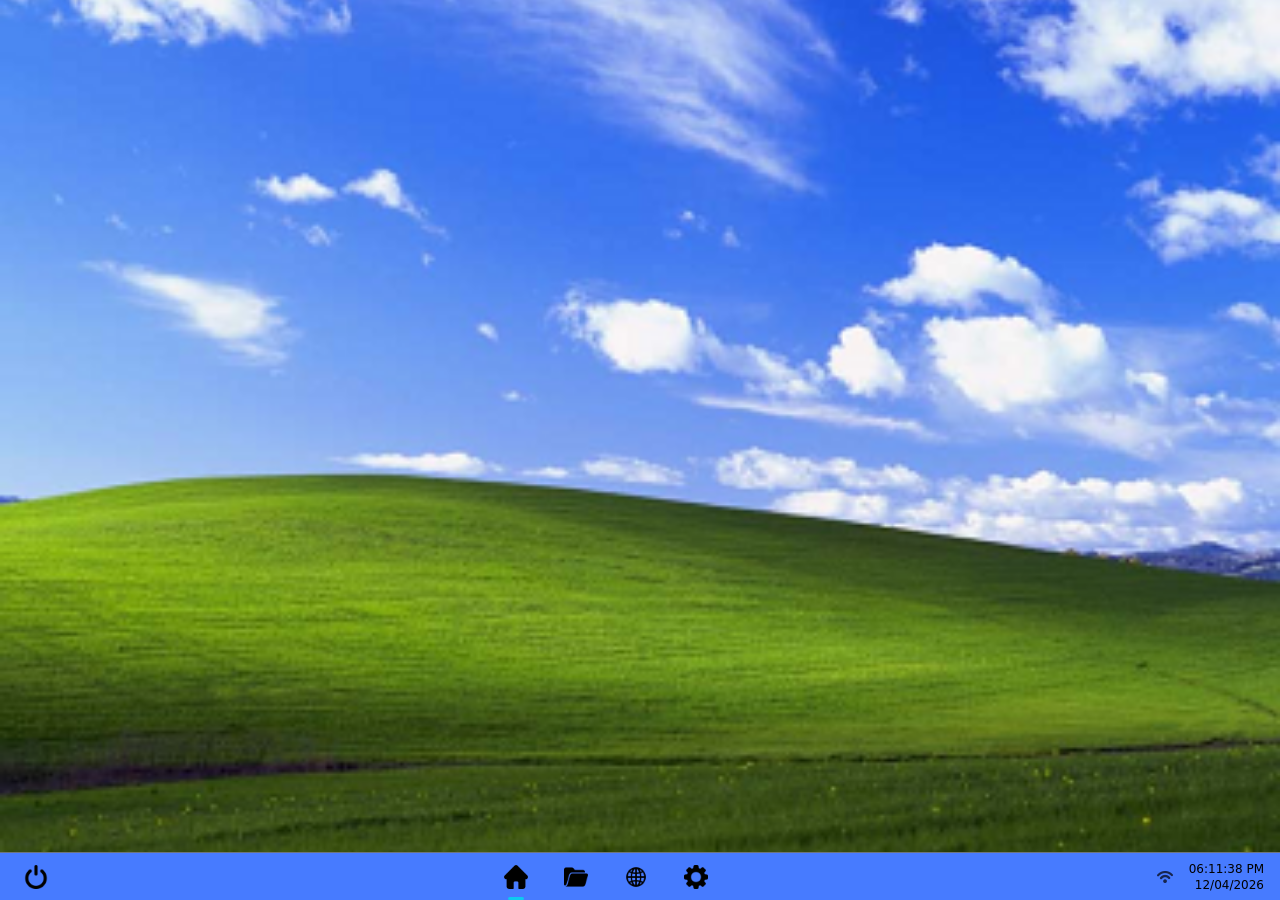
<file: index.html>
<!doctype html>
<html lang="en">
  <!--Thanks to Gregor Cresnar, kmg design, alkhalifi design, pixel perfect, and Freepick for providing the design assets from flaticon.com -->
  <head>
    <meta charset="UTF-8" />
    <meta name="viewport" content="width=device-width, initial-scale=1.0" />
    <title>Home</title>
    <!-- Bootstrap CSS -->
    <link
      href="https://cdn.jsdelivr.net/npm/bootstrap@5.3.8/dist/css/bootstrap.min.css"
      rel="stylesheet"
      integrity="sha384-sRIl4kxILFvY47J16cr9ZwB07vP4J8+LH7qKQnuqkuIAvNWLzeN8tE5YBujZqJLB"
      crossorigin="anonymous"
    />
    <!-- External Stylesheet -->
    <link rel="stylesheet" href="styles.css" />
    <style>
      /* Background Image for the Homepage */
      body {
        background-image: url("/images/desktop-background.png");
        background-size: cover;
        background-position: center;
        height: 100vh;
        margin: 0;
        display: flex;
        flex-direction: column;
        justify-content: flex-end; /* Align taskbar to the bottom */
      }
    </style>
  </head>
  <body>
    <!-- Taskbar -->
    <nav
      class="navbar fixed-bottom bg-dark navbar-dark border-top border-secondary p-0 taskbar"
    >
      <div
        class="container-fluid h-100 d-flex justify-content-between align-items-center px-2"
      >
        <!-- Left: Start Menu Image Icon -->
        <div class="d-flex align-items-center h-100">
          <button
            class="btn btn-dark h-100 border-0 rounded-0 px-3 d-flex align-items-center taskbar-btn"
            type="button"
            title="Start"
            id="startMenuBtn"
          >
            <img src="/images/start.png" alt="Start" class="taskbar-icon" />
          </button>
          <!-- Start Menu (opens upward/backwards) -->
          <div
            id="startMenu"
            class="start-menu hidden"
            role="menu"
            aria-hidden="true"
          >
            <div
              class="app-item"
              data-target="fileExplorerBtn"
              role="menuitem"
              tabindex="0"
            >
              <img src="/images/files.png" alt="Files" />
              <span>File Explorer</span>
            </div>
            <div
              class="app-item"
              data-target="browserBtn"
              role="menuitem"
              tabindex="0"
            >
              <img src="/images/browser.png" alt="Browser" />
              <span>Browser</span>
            </div>
            <div
              class="app-item"
              data-target="settingsBtn"
              role="menuitem"
              tabindex="0"
            >
              <img src="/images/settings.png" alt="Settings" />
              <span>Settings</span>
            </div>
          </div>
        </div>

        <!-- Center: App Image Icons (Windows 11 Style) -->
        <div class="d-flex align-items-center h-100 gap-1 mx-auto">
          <!-- Home App -->
          <button
            class="btn btn-secondary h-100 border-0 rounded-0 px-3 d-flex flex-column justify-content-center align-items-center position-relative taskbar-btn active"
            type="button"
            title="Home"
            id="homeBtn"
            onclick="location.href = 'index.html'"
          >
            <img src="/images/home.png" alt="Home" class="taskbar-icon" />
            <span
              class="position-absolute bottom-0 start-50 translate-middle-x bg-info rounded active-indicator"
            ></span>
          </button>

          <!-- App -->
          <button
            class="btn btn-dark h-100 border-0 rounded-0 px-3 d-flex flex-column justify-content-center align-items-center position-relative taskbar-btn"
            type="button"
            title="File Explorer"
            id="fileExplorerBtn"
            onclick="location.href = 'files.html'"
          >
            <img src="/images/files.png" alt="Files" class="taskbar-icon" />
          </button>

          <!-- Pinned App (Inactive) -->
          <button
            class="btn btn-dark h-100 border-0 rounded-0 px-3 d-flex align-items-center taskbar-btn"
            type="button"
            title="Browser"
            id="browserBtn"
            onclick="location.href = 'browser.html'"
          >
            <img src="/images/browser.png" alt="Browser" class="taskbar-icon" />
          </button>

          <!-- Pinned App (Inactive) -->
          <button
            class="btn btn-dark h-100 border-0 rounded-0 px-3 d-flex align-items-center taskbar-btn"
            type="button"
            title="Settings"
            id="settingsBtn"
            onclick="location.href = 'settings.html'"
          >
            <img
              src="/images/settings.png"
              alt="Settings"
              class="taskbar-icon"
            />
          </button>
        </div>

        <!-- Right: System Tray -->
        <div
          class="d-flex align-items-center h-100 gap-3 px-2 text-white-50 system-tray"
        >
          <img src="/images/wifi.png" alt="Wifi" class="tray-icon-wifi" />
          <div
            class="text-end lh-1 d-flex flex-column justify-content-center h-100 tray-clock"
          >
            <span id="time"></span>
            <span class="mt-1" id="date"></span>
          </div>
        </div>
      </div>
    </nav>

    <script src="script.js"></script>
  </body>
</html>
</file>
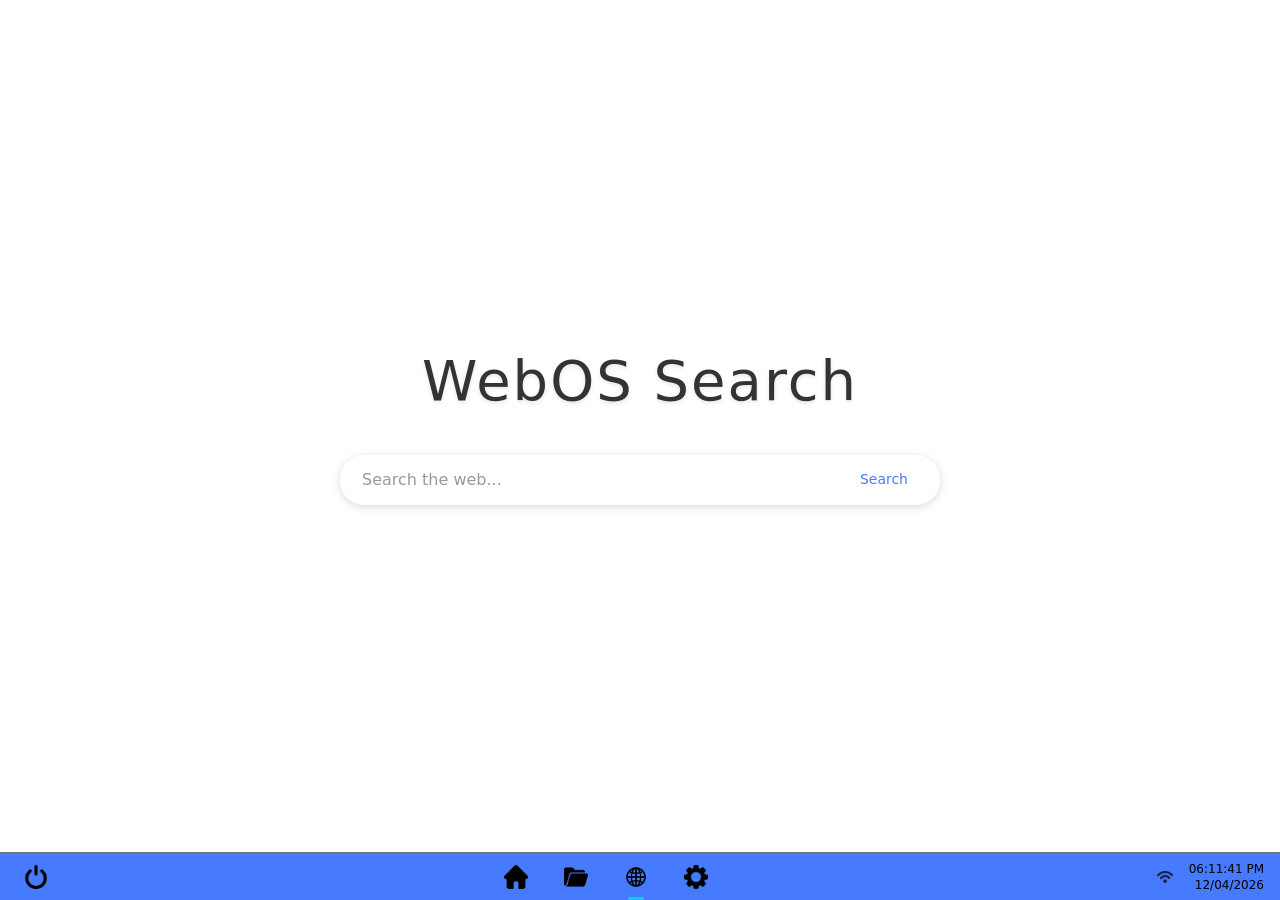
<file: browser.html>
<!doctype html>
<html lang="en">
  <!--Thanks to Gregor Cresnar, kmg design, alkhalifi design, pixel perfect, and Freepick for providing the design assets from flaticon.com -->
  <head>
    <meta charset="UTF-8" />
    <meta name="viewport" content="width=device-width, initial-scale=1.0" />
    <title>Browser</title>
    <!-- Bootstrap CSS -->
    <link
      href="https://cdn.jsdelivr.net/npm/bootstrap@5.3.8/dist/css/bootstrap.min.css"
      rel="stylesheet"
      integrity="sha384-sRIl4kxILFvY47J16cr9ZwB07vP4J8+LH7qKQnuqkuIAvNWLzeN8tE5YBujZqJLB"
      crossorigin="anonymous"
    />
    <!-- External Stylesheet -->
    <link rel="stylesheet" href="styles.css" />
  </head>
  <body>
    <!-- Browser Search Bar -->
    <div class="search-container">
      <h1 class="search-title">WebOS Search</h1>
      <form
        action="https://www.google.com/search"
        method="get"
        class="search-form"
      >
        <div class="search-wrapper">
          <input
            name="q"
            type="search"
            class="search-input"
            placeholder="Search the web..."
            aria-label="Search"
            required
          />
          <button
            class="search-button"
            type="submit"
            aria-label="Google Search"
          >
            Search
          </button>
        </div>
      </form>
    </div>

    <!-- Taskbar -->
    <nav
      class="navbar fixed-bottom bg-dark navbar-dark border-top border-secondary p-0 taskbar"
    >
      <div
        class="container-fluid h-100 d-flex justify-content-between align-items-center px-2"
      >
        <!-- Left: Start Menu Image Icon -->
        <div class="d-flex align-items-center h-100">
          <button
            class="btn btn-dark h-100 border-0 rounded-0 px-3 d-flex align-items-center taskbar-btn"
            type="button"
            title="Start"
            id="startMenuBtn"
          >
            <img src="/images/start.png" alt="Start" class="taskbar-icon" />
          </button>
          <!-- Start Menu (opens upward/backwards) -->
          <div
            id="startMenu"
            class="start-menu hidden"
            role="menu"
            aria-hidden="true"
          >
            <div
              class="app-item"
              data-target="fileExplorerBtn"
              role="menuitem"
              tabindex="0"
            >
              <img src="/images/files.png" alt="Files" />
              <span>File Explorer</span>
            </div>
            <div
              class="app-item"
              data-target="browserBtn"
              role="menuitem"
              tabindex="0"
            >
              <img src="/images/browser.png" alt="Browser" />

              <span>Browser</span>
            </div>
            <div
              class="app-item"
              data-target="settingsBtn"
              role="menuitem"
              tabindex="0"
            >
              <img src="/images/settings.png" alt="Settings" />
              <span>Settings</span>
            </div>
          </div>
        </div>

        <!-- Center: App Image Icons (Windows 11 Style) -->
        <div class="d-flex align-items-center h-100 gap-1 mx-auto">
          <!-- Home App -->
          <button
            class="btn btn-dark h-100 border-0 rounded-0 px-3 d-flex flex-column justify-content-center align-items-center position-relative taskbar-btn"
            type="button"
            title="Home"
            id="homeBtn"
            onclick="location.href = 'index.html'"
          >
            <img src="/images/home.png" alt="Home" class="taskbar-icon" />
          </button>

          <!-- App -->
          <button
            class="btn btn-dark h-100 border-0 rounded-0 px-3 d-flex flex-column justify-content-center align-items-center position-relative taskbar-btn"
            type="button"
            title="File Explorer"
            id="fileExplorerBtn"
            onclick="location.href = 'files.html'"
          >
            <img src="/images/files.png" alt="Files" class="taskbar-icon" />
          </button>

          <!-- Pinned App (Active) -->
          <button
            class="btn btn-secondary h-100 border-0 rounded-0 px-3 d-flex flex-column justify-content-center align-items-center position-relative taskbar-btn active"
            type="button"
            title="Browser"
            id="browserBtn"
            onclick="location.href = 'browser.html'"
          >
            <img src="/images/browser.png" alt="Browser" class="taskbar-icon" />
            <span
              class="position-absolute bottom-0 start-50 translate-middle-x bg-info rounded active-indicator"
            ></span>
          </button>

          <!-- Pinned App (Inactive) -->
          <button
            class="btn btn-dark h-100 border-0 rounded-0 px-3 d-flex align-items-center taskbar-btn"
            type="button"
            title="Settings"
            id="settingsBtn"
            onclick="location.href = 'settings.html'"
          >
            <img
              src="/images/settings.png"
              alt="Settings"
              class="taskbar-icon"
            />
          </button>
        </div>

        <!-- Right: System Tray -->
        <div
          class="d-flex align-items-center h-100 gap-3 px-2 text-white-50 system-tray"
        >
          <img src="/images/wifi.png" alt="Wifi" class="tray-icon-wifi" />
          <div
            class="text-end lh-1 d-flex flex-column justify-content-center h-100 tray-clock"
          >
            <span id="time"></span>
            <span class="mt-1" id="date"></span>
          </div>
        </div>
      </div>
    </nav>

    <script src="script.js"></script>
  </body>
</html>
</file>
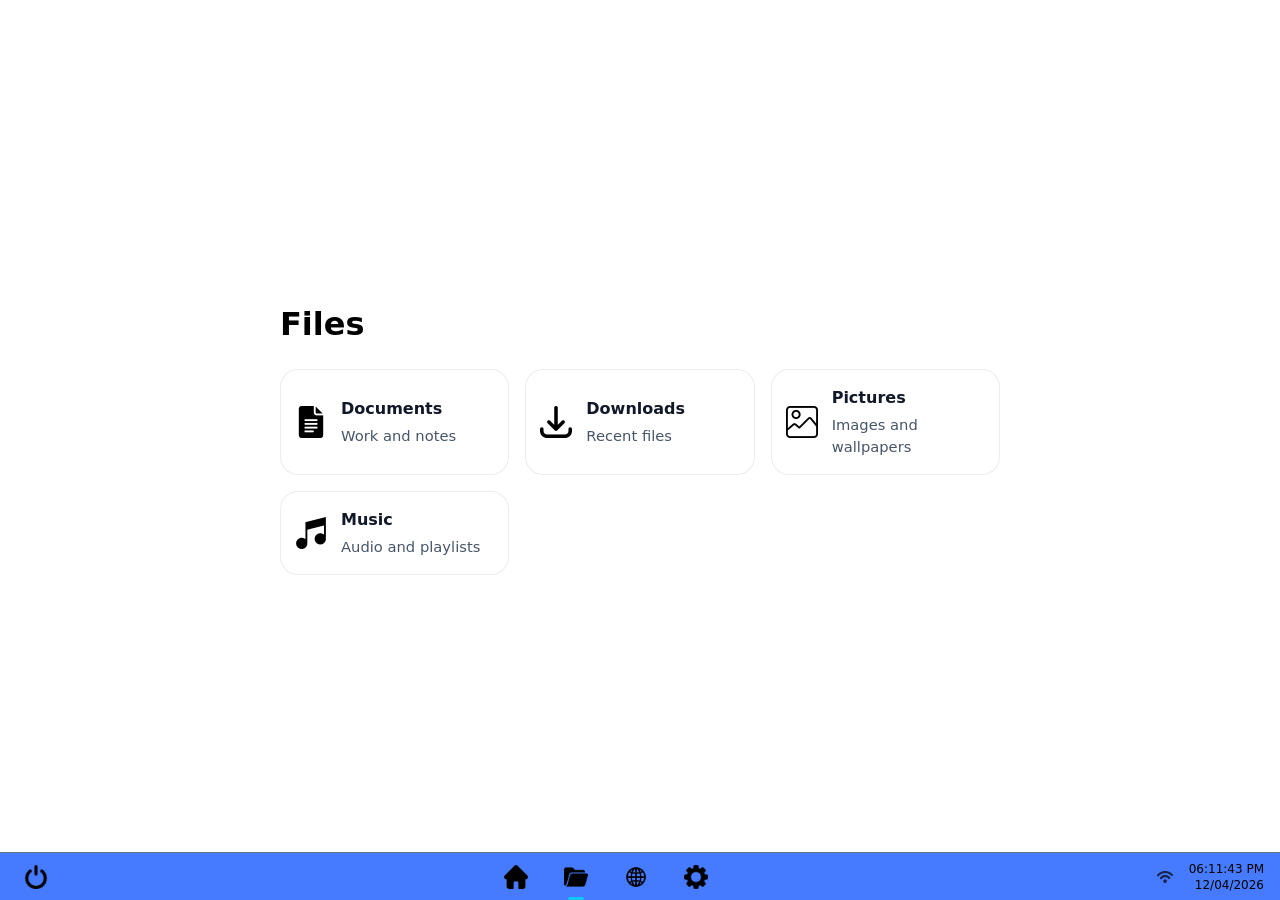
<file: files.html>
<!doctype html>
<html lang="en">
  <!--Thanks to Bhrat Icons, Gregor Cresnar, kmg design, alkhalifi design, pixel perfect, and Freepick for providing the design assets from flaticon.com -->
  <head>
    <meta charset="UTF-8" />
    <meta name="viewport" content="width=device-width, initial-scale=1.0" />
    <title>Files</title>
    <!-- Bootstrap CSS -->
    <link
      href="https://cdn.jsdelivr.net/npm/bootstrap@5.3.8/dist/css/bootstrap.min.css"
      rel="stylesheet"
      integrity="sha384-sRIl4kxILFvY47J16cr9ZwB07vP4J8+LH7qKQnuqkuIAvNWLzeN8tE5YBujZqJLB"
      crossorigin="anonymous"
    />
    <!-- External Stylesheet -->
    <link rel="stylesheet" href="styles.css" />
  </head>
  <body>
    <div class="files-page">
      <div class="files-content">
        <h1>Files</h1>
        <div class="files-grid">
          <div class="file-item">
            <img src="/images/document.png" alt="Documents" />
            <div>
              <strong>Documents</strong>
              <p>Work and notes</p>
            </div>
          </div>
          <div class="file-item">
            <img src="/images/downloads.png" alt="Downloads" />
            <div>
              <strong>Downloads</strong>
              <p>Recent files</p>
            </div>
          </div>
          <div class="file-item">
            <img src="/images/image.png" alt="Pictures" />
            <div>
              <strong>Pictures</strong>
              <p>Images and wallpapers</p>
            </div>
          </div>
          <div class="file-item">
            <img src="/images/music.png" alt="Music" />
            <div>
              <strong>Music</strong>
              <p>Audio and playlists</p>
            </div>
          </div>
        </div>
      </div>
    </div>

    <!-- Taskbar -->
    <nav
      class="navbar fixed-bottom bg-dark navbar-dark border-top border-secondary p-0 taskbar"
    >
      <div
        class="container-fluid h-100 d-flex justify-content-between align-items-center px-2"
      >
        <!-- Left: Start Menu Image Icon -->
        <div class="d-flex align-items-center h-100">
          <button
            class="btn btn-dark h-100 border-0 rounded-0 px-3 d-flex align-items-center taskbar-btn"
            type="button"
            title="Start"
            id="startMenuBtn"
          >
            <img src="/images/start.png" alt="Start" class="taskbar-icon" />
          </button>
          <!-- Start Menu (opens upward/backwards) -->
          <div
            id="startMenu"
            class="start-menu hidden"
            role="menu"
            aria-hidden="true"
          >
            <div
              class="app-item"
              data-target="fileExplorerBtn"
              role="menuitem"
              tabindex="0"
            >
              <img src="/images/files.png" alt="Files" />
              <span>File Explorer</span>
            </div>
            <div
              class="app-item"
              data-target="browserBtn"
              role="menuitem"
              tabindex="0"
            >
              <img src="/images/browser.png" alt="Browser" />
              <span>Browser</span>
            </div>
            <div
              class="app-item"
              data-target="settingsBtn"
              role="menuitem"
              tabindex="0"
            >
              <img src="/images/settings.png" alt="Settings" />
              <span>Settings</span>
            </div>
          </div>
        </div>

        <!-- Center: App Image Icons (Windows 11 Style) -->
        <div class="d-flex align-items-center h-100 gap-1 mx-auto">
          <!-- Home App -->
          <button
            class="btn btn-dark h-100 border-0 rounded-0 px-3 d-flex flex-column justify-content-center align-items-center position-relative taskbar-btn"
            type="button"
            title="Home"
            id="homeBtn"
            onclick="location.href = 'index.html'"
          >
            <img src="/images/home.png" alt="Home" class="taskbar-icon" />
          </button>

          <!-- Active App -->
          <button
            class="btn btn-secondary h-100 border-0 rounded-0 px-3 d-flex flex-column justify-content-center align-items-center position-relative taskbar-btn active"
            type="button"
            title="File Explorer"
            id="fileExplorerBtn"
            onclick="location.href = 'files.html'"
          >
            <img src="/images/files.png" alt="Files" class="taskbar-icon" />
            <!-- Active indicator line -->
            <span
              class="position-absolute bottom-0 start-50 translate-middle-x bg-info rounded active-indicator"
            ></span>
          </button>

          <!-- Pinned App (Inactive) -->
          <button
            class="btn btn-dark h-100 border-0 rounded-0 px-3 d-flex align-items-center taskbar-btn"
            type="button"
            title="Browser"
            id="browserBtn"
            onclick="location.href = 'browser.html'"
          >
            <img src="/images/browser.png" alt="Browser" class="taskbar-icon" />
          </button>

          <!-- Pinned App (Inactive) -->
          <button
            class="btn btn-dark h-100 border-0 rounded-0 px-3 d-flex align-items-center taskbar-btn"
            type="button"
            title="Settings"
            id="settingsBtn"
            onclick="location.href = 'settings.html'"
          >
            <img
              src="/images/settings.png"
              alt="Settings"
              class="taskbar-icon"
            />
          </button>
        </div>

        <!-- Right: System Tray -->
        <div
          class="d-flex align-items-center h-100 gap-3 px-2 text-white-50 system-tray"
        >
          <img src="/images/wifi.png" alt="Wifi" class="tray-icon-wifi" />
          <div
            class="text-end lh-1 d-flex flex-column justify-content-center h-100 tray-clock"
          >
            <span id="time"></span>
            <span class="mt-1" id="date"></span>
          </div>
        </div>
      </div>
    </nav>

    <script src="script.js"></script>
  </body>
</html>
</file>
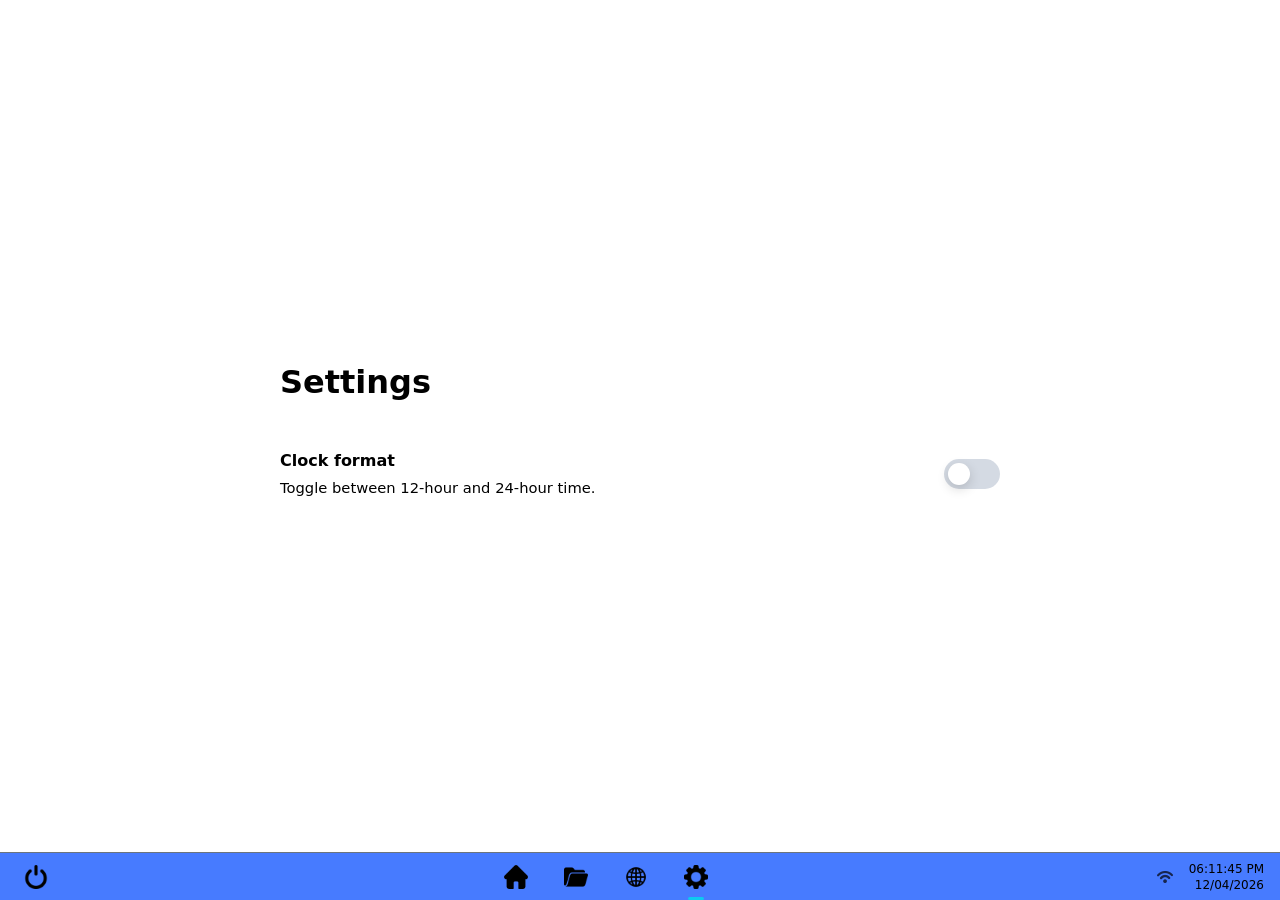
<file: settings.html>
<!doctype html>
<html lang="en">
  <!--Thanks to Gregor Cresnar, kmg design, alkhalifi design, pixel perfect, and Freepick for providing the design assets from flaticon.com -->
  <head>
    <meta charset="UTF-8" />
    <meta name="viewport" content="width=device-width, initial-scale=1.0" />
    <title></title>
    <!-- Bootstrap CSS -->
    <link
      href="https://cdn.jsdelivr.net/npm/bootstrap@5.3.8/dist/css/bootstrap.min.css"
      rel="stylesheet"
      integrity="sha384-sRIl4kxILFvY47J16cr9ZwB07vP4J8+LH7qKQnuqkuIAvNWLzeN8tE5YBujZqJLB"
      crossorigin="anonymous"
    />
    <!-- External Stylesheet -->
    <link rel="stylesheet" href="styles.css" />
  </head>
  <body>
    <div class="settings-page">
      <div class="settings-card">
        <h1>Settings</h1>

        <div class="setting-row">
          <div>
            <div class="setting-label">Clock format</div>
            <div class="setting-desc">
              Toggle between 12-hour and 24-hour time.
            </div>
          </div>
          <label class="toggle-switch">
            <input type="checkbox" id="clockFormatToggle" />
            <span class="slider"></span>
          </label>
        </div>
      </div>
    </div>

    <!-- Taskbar -->
    <nav
      class="navbar fixed-bottom bg-dark navbar-dark border-top border-secondary p-0 taskbar"
    >
      <div
        class="container-fluid h-100 d-flex justify-content-between align-items-center px-2"
      >
        <!-- Left: Start Menu Image Icon -->
        <div class="d-flex align-items-center h-100">
          <button
            class="btn btn-dark h-100 border-0 rounded-0 px-3 d-flex align-items-center taskbar-btn"
            type="button"
            title="Start"
            id="startMenuBtn"
          >
            <img src="/images/start.png" alt="Start" class="taskbar-icon" />
          </button>
          <!-- Start Menu (opens upward/backwards) -->
          <div
            id="startMenu"
            class="start-menu hidden"
            role="menu"
            aria-hidden="true"
          >
            <div
              class="app-item"
              data-target="fileExplorerBtn"
              role="menuitem"
              tabindex="0"
            >
              <img src="/images/files.png" alt="Files" />
              <span>File Explorer</span>
            </div>
            <div
              class="app-item"
              data-target="browserBtn"
              role="menuitem"
              tabindex="0"
            >
              <img src="/images/browser.png" alt="Browser" />
              <span>Browser</span>
            </div>
            <div
              class="app-item"
              data-target="settingsBtn"
              role="menuitem"
              tabindex="0"
            >
              <img src="/images/settings.png" alt="Settings" />
              <span>Settings</span>
            </div>
          </div>
        </div>

        <!-- Center: App Image Icons (Windows 11 Style) -->
        <div class="d-flex align-items-center h-100 gap-1 mx-auto">
          <!-- Home App -->
          <button
            class="btn btn-dark h-100 border-0 rounded-0 px-3 d-flex flex-column justify-content-center align-items-center position-relative taskbar-btn"
            type="button"
            title="Home"
            id="homeBtn"
            onclick="location.href = 'index.html'"
          >
            <img src="/images/home.png" alt="Home" class="taskbar-icon" />
          </button>

          <!-- App -->
          <button
            class="btn btn-dark h-100 border-0 rounded-0 px-3 d-flex flex-column justify-content-center align-items-center position-relative taskbar-btn"
            type="button"
            title="File Explorer"
            id="fileExplorerBtn"
            onclick="location.href = 'files.html'"
          >
            <img src="/images/files.png" alt="Files" class="taskbar-icon" />
          </button>

          <!-- Pinned App (Inactive) -->
          <button
            class="btn btn-dark h-100 border-0 rounded-0 px-3 d-flex align-items-center taskbar-btn"
            type="button"
            title="Browser"
            id="browserBtn"
            onclick="location.href = 'browser.html'"
          >
            <img src="/images/browser.png" alt="Browser" class="taskbar-icon" />
          </button>

          <!-- Pinned App (Active) -->
          <button
            class="btn btn-secondary h-100 border-0 rounded-0 px-3 d-flex flex-column justify-content-center align-items-center position-relative taskbar-btn active"
            type="button"
            title="Settings"
            id="settingsBtn"
            onclick="location.href = 'settings.html'"
          >
            <img
              src="/images/settings.png"
              alt="Settings"
              class="taskbar-icon"
            />
            <span
              class="position-absolute bottom-0 start-50 translate-middle-x bg-info rounded active-indicator"
            ></span>
          </button>
        </div>

        <!-- Right: System Tray -->
        <div
          class="d-flex align-items-center h-100 gap-3 px-2 text-white-50 system-tray"
        >
          <img src="/images/wifi.png" alt="Wifi" class="tray-icon-wifi" />
          <div
            class="text-end lh-1 d-flex flex-column justify-content-center h-100 tray-clock"
          >
            <span id="time"></span>
            <span class="mt-1" id="date"></span>
          </div>
        </div>
      </div>
    </nav>

    <script src="script.js"></script>
  </body>
</html>
</file>
<file: styles.css>
/* Taskbar Base Container */
.taskbar {
  height: 48px;
  background-color: #477bff !important;
}

/* Standard App Icons */
.taskbar-icon {
  width: 24px;
  height: 24px;
}

/* Active App Indicator Line */
.active-indicator {
  width: 16px;
  height: 3px;
}

/* System Tray Text */
.system-tray {
  font-size: 0.85rem;
}

/* Wifi Icon in Tray */
.tray-icon-wifi {
  width: 16px;
  height: 16px;
  opacity: 0.7;
}

/* System Tray Clock Text */
.tray-clock {
  font-size: 0.75rem;
  color: black;
}

/* Remove default Bootstrap button backgrounds */
.taskbar-btn {
  background-color: transparent !important;
  color: white !important;
  transition: background-color 0.2s ease;
}

/* Subtle highlight when hovering over an icon */
.taskbar-btn:hover {
  background-color: rgba(255, 255, 255, 0.15) !important;
}

/* Give the active app button a slightly brighter background if desired */
.taskbar-btn.active {
  background-color: rgba(255, 255, 255, 0.1) !important;
}

/* Ensure Bootstrap buttons inside the taskbar are fully transparent */
.taskbar .btn {
  background-color: transparent !important;
  color: inherit !important;
  border: 0 !important;
  box-shadow: none !important;
  padding-left: 0.75rem;
  padding-right: 0.75rem;
}

/* Subtle hover/focus highlight for taskbar buttons */
.taskbar .btn {
  transition:
    background-color 0.15s ease,
    transform 0.06s ease;
  border-radius: 6px;
}
.taskbar .btn:hover,
.taskbar .btn:focus {
  background-color: rgba(255, 255, 255, 0.08) !important;
  box-shadow: none !important;
  outline: none !important;
  transform: translateY(-1px);
}
.taskbar .btn:active {
  background-color: rgba(255, 255, 255, 0.12) !important;
  transform: translateY(0);
}

/* If you use images directly, remove any display artifacts */
.taskbar-icon,
.tray-icon-wifi {
  display: block;
}

/* Start menu (opens upward/backwards) */
.start-menu {
  position: fixed;
  bottom: 56px; /* just above the taskbar */
  left: 8px; /* align near the start button */
  min-width: 240px;
  background: linear-gradient(
    180deg,
    rgba(70, 100, 220, 0.96),
    rgba(22, 34, 90, 0.94)
  );
  color: #fff;
  border-radius: 12px;
  padding: 8px;
  box-shadow:
    0 18px 48px rgba(8, 16, 48, 0.7),
    inset 0 1px 0 rgba(255, 255, 255, 0.02);
  backdrop-filter: blur(8px) saturate(120%);
  border: 1px solid rgba(255, 255, 255, 0.06);
  z-index: 1050;
}
.start-menu.hidden {
  display: none;
}
.start-menu .app-item {
  display: flex;
  align-items: center;
  gap: 12px;
  padding: 10px 12px;
  border-radius: 8px;
  cursor: pointer;
}
.start-menu .app-item img {
  width: 22px;
  height: 22px;
  filter: drop-shadow(0 1px 0 rgba(0, 0, 0, 0.45));
}
.start-menu .app-item span {
  color: rgba(255, 255, 255, 0.95);
  font-size: 0.95rem;
  font-weight: 500;
}
.start-menu .app-item:hover,
.start-menu .app-item:focus {
  background-color: rgba(255, 255, 255, 0.06);
}

.settings-page {
  min-height: calc(100vh - 48px);
  display: flex;
  align-items: center;
  justify-content: center;
  padding: 48px 20px 20px;
  background: rgba(255, 255, 255, 0.04);
}
.settings-card {
  width: min(720px, 100%);
  background: transparent;
  border: none;
  border-radius: 0;
  padding: 0;
  box-shadow: none;
}
.settings-card h1 {
  margin-bottom: 28px;
  color: #000000;
  font-size: 2rem;
  font-weight: 600;
}
.setting-row {
  display: flex;
  justify-content: space-between;
  align-items: center;
  gap: 20px;
  padding: 18px 0;
  border-top: 1px solid rgba(255, 255, 255, 0.08);
}
.setting-row:first-child {
  border-top: none;
}
.setting-label {
  color: #000000;
  font-size: 1rem;
  font-weight: 600;
}
.setting-desc {
  color: #000000;
  font-size: 0.92rem;
  margin-top: 4px;
}

.files-page {
  min-height: calc(100vh - 48px);
  display: flex;
  align-items: center;
  justify-content: center;
  padding: 48px 20px 20px;
  background: rgba(255, 255, 255, 0.04);
}
.files-content {
  width: min(720px, 100%);
  text-align: left;
}
.files-content h1 {
  margin-bottom: 26px;
  color: #000000;
  font-size: 2rem;
  font-weight: 600;
}
.files-grid {
  display: grid;
  grid-template-columns: repeat(auto-fit, minmax(220px, 1fr));
  gap: 16px;
}
.file-item {
  display: flex;
  align-items: center;
  gap: 14px;
  padding: 16px 14px;
  background: rgba(255, 255, 255, 0.9);
  border-radius: 18px;
  border: 1px solid rgba(15, 23, 54, 0.08);
}
.file-item img {
  width: 32px;
  height: 32px;
}
.file-item strong {
  display: block;
  color: #111827;
  font-size: 1rem;
  margin-bottom: 4px;
}
.file-item p {
  margin: 0;
  color: #475569;
  font-size: 0.92rem;
}

.toggle-switch {
  position: relative;
  display: inline-block;
  width: 56px;
  height: 30px;
}
.toggle-switch input {
  opacity: 0;
  width: 0;
  height: 0;
}
.toggle-switch .slider {
  position: absolute;
  cursor: pointer;
  top: 0;
  left: 0;
  right: 0;
  bottom: 0;
  background-color: rgba(148, 163, 184, 0.4);
  border-radius: 999px;
  transition: background-color 0.2s ease;
}
.toggle-switch .slider::before {
  position: absolute;
  content: "";
  height: 22px;
  width: 22px;
  left: 4px;
  top: 4px;
  background-color: #fff;
  border-radius: 50%;
  transition: transform 0.2s ease;
  box-shadow: 0 4px 12px rgba(0, 0, 0, 0.16);
}
.toggle-switch input:checked + .slider {
  background-color: #3b82f6;
}
.toggle-switch input:checked + .slider::before {
  transform: translateX(26px);
}

/* Google-style Search Bar */
body {
  display: flex;
  flex-direction: column;
  height: 100vh;
  padding-bottom: 48px;
}

.search-container {
  display: flex;
  flex-direction: column;
  align-items: center;
  justify-content: center;
  flex: 1;
  padding: 40px 20px;
}

.search-container h1 {
  color: white;
  font-size: 56px;
  font-weight: 400;
  margin-bottom: 40px;
  text-shadow: 0 2px 4px rgba(0, 0, 0, 0.1);
  letter-spacing: 2px;
}

.search-form {
  width: 100%;
  max-width: 600px;
}

.search-wrapper {
  display: flex;
  align-items: center;
  background: white;
  border-radius: 24px;
  padding: 12px 20px;
  box-shadow: 0 2px 8px rgba(0, 0, 0, 0.15);
  transition: box-shadow 0.3s ease;
}

.search-wrapper:focus-within {
  box-shadow: 0 4px 16px rgba(0, 0, 0, 0.25);
}

.search-input {
  flex: 1;
  border: none;
  outline: none;
  font-size: 16px;
  color: #333;
  background: transparent;
  font-family: inherit;
}

.search-input::placeholder {
  color: #999;
}

.search-button {
  background: transparent;
  border: none;
  color: #477bff;
  font-weight: 500;
  cursor: pointer;
  padding: 0 12px;
  font-size: 14px;
  transition: color 0.2s ease;
}

.search-button:hover {
  color: #3860cc;
}

.search-title {
  color: #333 !important;
}
</file>
